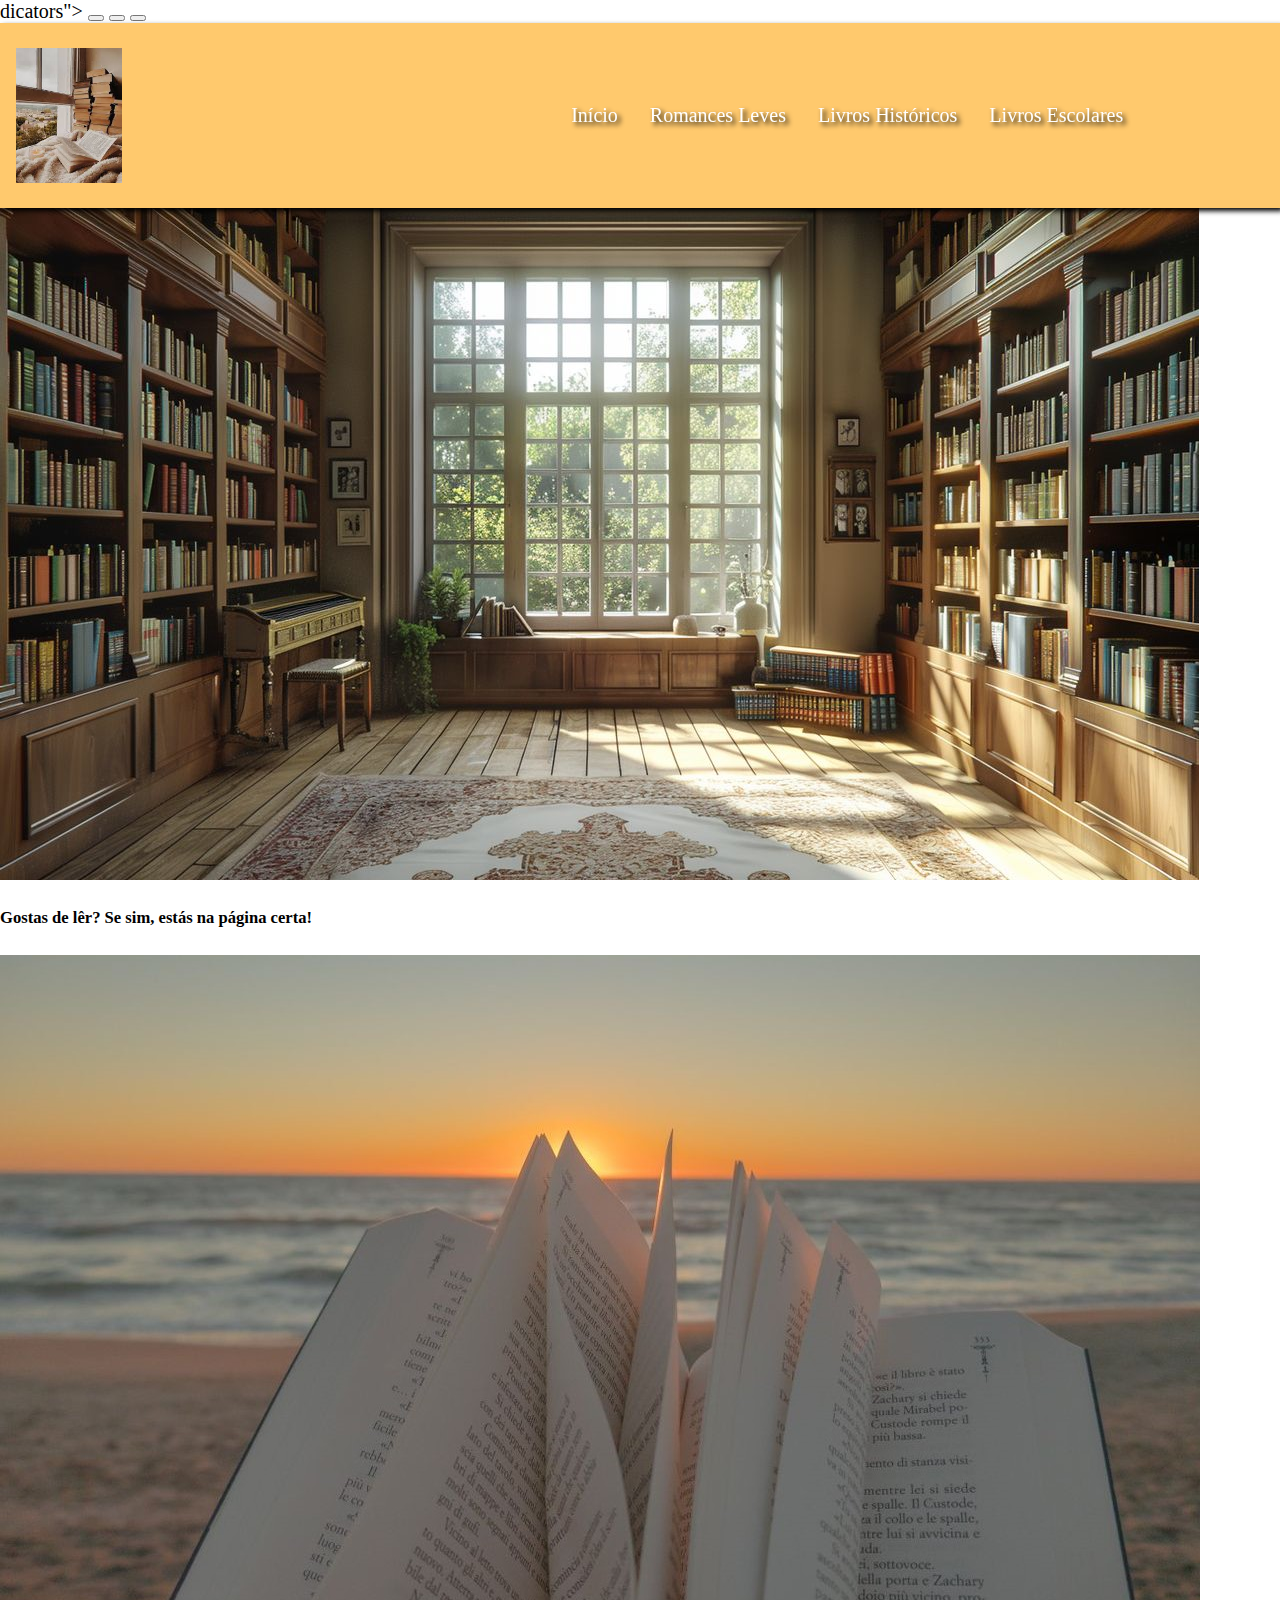
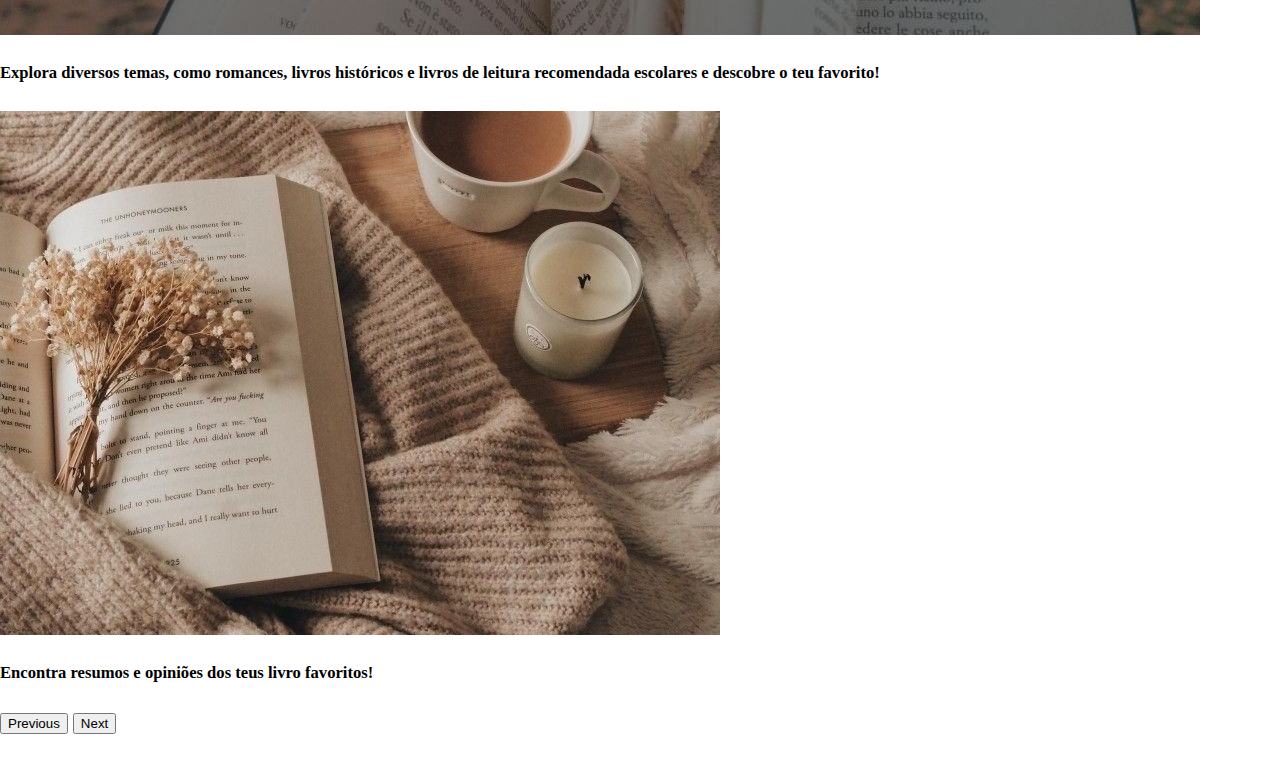
<file: index.html>
dicators">
<button type="button" data-bs-target="#carouselExampleCaptions" data-bs-slide-to="0" class="active" aria-current="true"
    aria-label="Slide 1"></button>
<button type="button" data-bs-target="#carouselExampleCaptions" data-bs-slide-to="1" aria-label="Slide 2"></button>
<button type="button" data-bs-target="#carouselExampleCaptions" data-bs-slide-to="2" aria-label="Slide 3"></button>
</div>
<div class="carousel-inner<!DOCTYPE html>
<html lang=" en">

    <head>
        <meta charset="UTF-8">
        <meta name="viewport" content="width=device-width, initial-scale=1.0">
        <title>Avaliação de Livros </title>
        <link href="https://cdn.jsdelivr.net/npm/bootstrap@5.3.7/dist/css/bootstrap.min.css" rel="stylesheet"
            integrity="sha384-LN+7fdVzj6u52u30Kp6M/trliBMCMKTyK833zpbD+pXdCLuTusPj697FH4R/5mcr" crossorigin="anonymous">
        <link rel="stylesheet" href="./css/style.css">
    </head>

    <body>
        <header>
            <img id="Logo" src="./imagens/transferir.jpg" alt="">

            <div class="hamburger" id="hamburger">
                <span></span>
                <span></span>
                <span></span>
            </div>

            <nav class="menu" id="menu">
                <ul>
                    <li><a href="./index.html">Início</a></li>
                    <li><a href="./romances leves.html">Romances Leves</a></li>
                    <li><a href="./livros históricos.html">Livros Históricos</a></li>
                    <li><a href="./livros escolares.html">Livros Escolares</a></li>
                </ul>
            </nav>
        </header>


        <main>
            <div id="carouselExampleCaptions" class="carousel slide">
                <div class="carousel-in">
                    <div class="carousel-item active">
                        <img src="imagens/livros7.jpg" class="d-block w-100>
                        <div class=" carousel-caption d-none d-md-block">
                        <h5>Gostas de lêr? Se sim, estás na página certa!</h5>
                    </div>
                    <div class="carousel-item">
                        <img src="imagens/livros11.jpg" class="d-block w-100">
                        <div class="carousel-caption d-none d-md-block">
                            <h5>Explora diversos temas, como romances, livros históricos e livros de leitura
                                recomendada
                                escolares e descobre o teu favorito!</h5>
                        </div>
                    </div>
                    <div class="carousel-item">
                        <img src="imagens/livros12.jpg" class="d-block w-100">
                        <div class="carousel-caption d-none d-md-block">
                            <h5>Encontra resumos e opiniões dos teus livro favoritos!</h5>
                        </div>
                    </div>
                </div>
                <button class="carousel-control-prev" type="button" data-bs-target="#carouselExampleCaptions"
                    data-bs-slide="prev">
                    <span class="carousel-control-prev-icon" aria-hidden="true"></span>
                    <span class="visually-hidden">Previous</span>
                </button>
                <button class="carousel-control-next" type="button" data-bs-target="#carouselExampleCaptions"
                    data-bs-slide="next">
                    <span class="carousel-control-next-icon" aria-hidden="true"></span>
                    <span class="visually-hidden">Next</span>
                </button>
            </div>
        </main>
</div>

<script>
    const hamburger = document.getElementById("hamburger");
    const menu = document.getElementById("menu");

    hamburger.addEventListener("click", () => {
        menu.classList.toggle("active");
    });
</script>
<script>src = "https://cdn.jsdelivr.net/npm/bootstrap@5.3.7/dist/js/bootstrap.bundle.min.js"
    integrity = "sha384-ndDqU0Gzau9qJ1lfW4pNLlhNTkCfHzAVBReH9diLvGRem5+R9g2FzA8ZGN954O5Q"
    crossorigin = "anonymous" ></script>
<script src="https://cdn.jsdelivr.net/npm/@popperjs/core@2.11.8/dist/umd/popper.min.js"
    integrity="sha384-I7E8VVD/ismYTF4hNIPjVp/Zjvgyol6VFvRkX/vR+Vc4jQkC+hVqc2pM8ODewa9r"
    crossorigin="anonymous"></script>
<script src="https://cdn.jsdelivr.net/npm/bootstrap@5.3.7/dist/js/bootstrap.min.js"
    integrity="sha384-7qAoOXltbVP82dhxHAUje59V5r2YsVfBafyUDxEdApLPmcdhBPg1DKg1ERo0BZlK"
    crossorigin="anonymous"></script>
</body>

</html>
<div class="carousel-caption d-none d-md-block">
    <h5></h5>
    <p></p>
</div>
</div>
</main>
</div>
<script>src = "https://cdn.jsdelivr.net/npm/bootstrap@5.3.7/dist/js/bootstrap.bundle.min.js"
    integrity = "sha384-ndDqU0Gzau9qJ1lfW4pNLlhNTkCfHzAVBReH9diLvGRem5+R9g2FzA8ZGN954O5Q"
    crossorigin = "anonymous" ></script>
<script src="https://cdn.jsdelivr.net/npm/@popperjs/core@2.11.8/dist/umd/popper.min.js"
    integrity="sha384-I7E8VVD/ismYTF4hNIPjVp/Zjvgyol6VFvRkX/vR+Vc4jQkC+hVqc2pM8ODewa9r"
    crossorigin="anonymous"></script>
<script src="https://cdn.jsdelivr.net/npm/bootstrap@5.3.7/dist/js/bootstrap.min.js"
    integrity="sha384-7qAoOXltbVP82dhxHAUje59V5r2YsVfBafyUDxEdApLPmcdhBPg1DKg1ERo0BZlK"
    crossorigin="anonymous"></script>
</body>

</html>
</file>
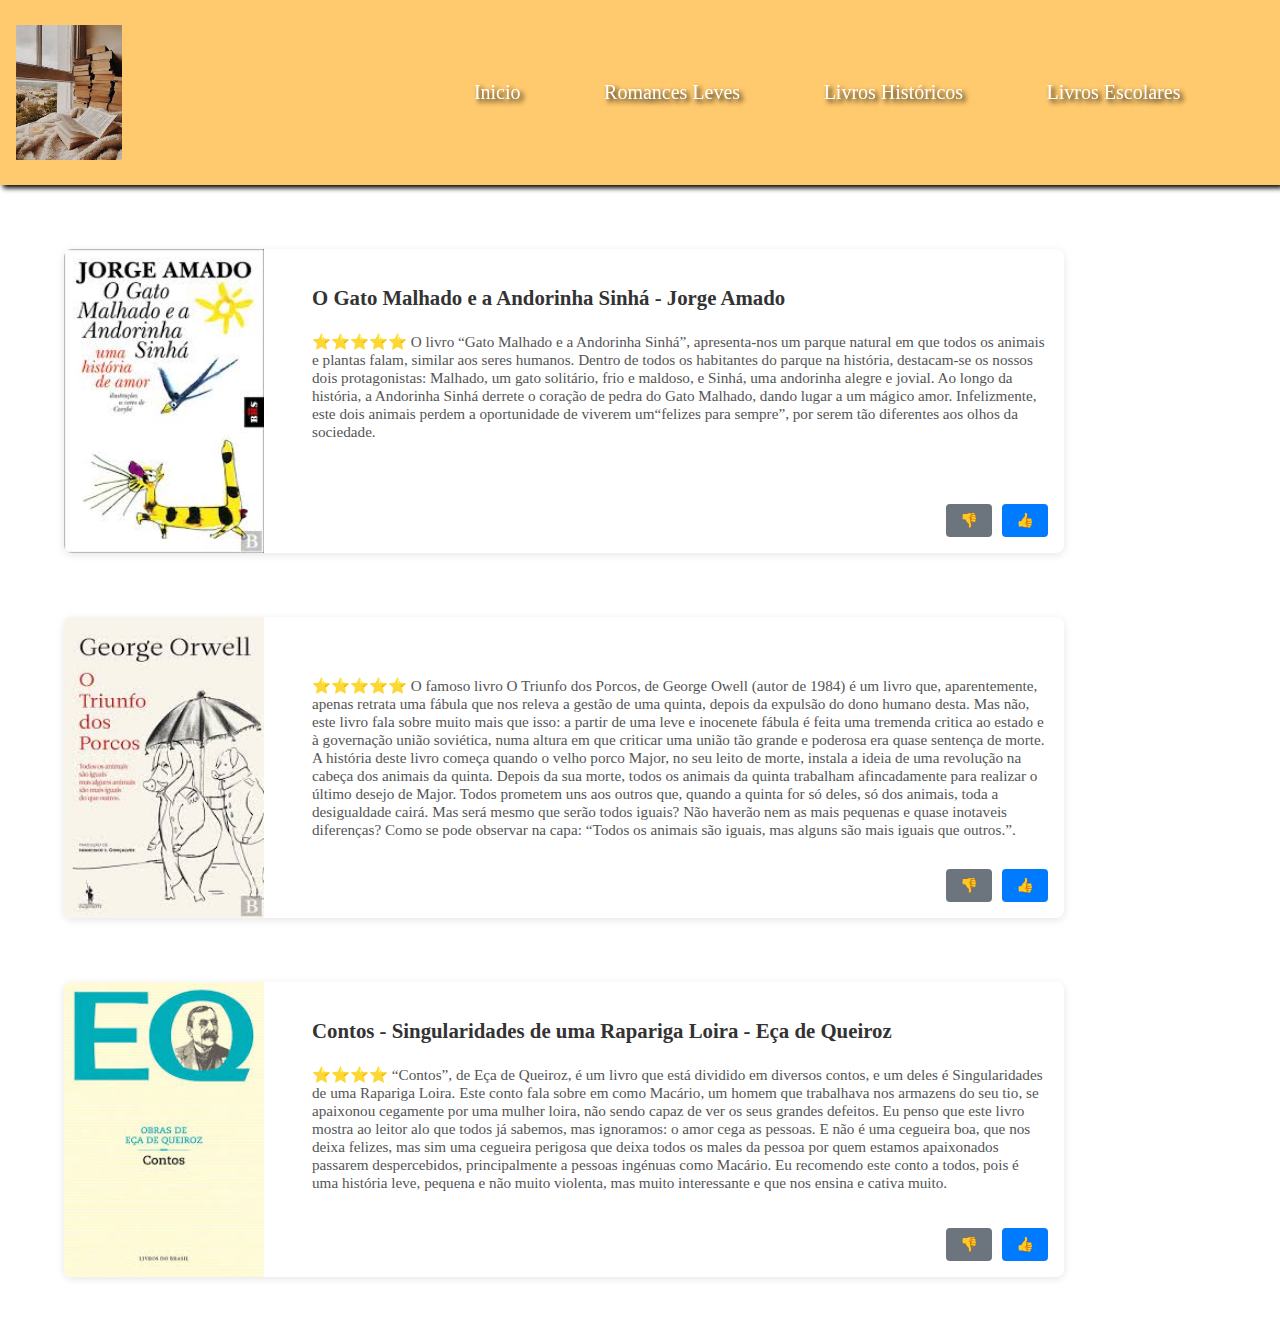
<file: livros escolares.html>
<!DOCTYPE html>
<html lang="en">

<head>
    <meta charset="UTF-8">
    <meta name="viewport" content="width=device-width, initial-scale=1.0">
    <title>Avaliação de Livros </title>
    <link href="https://cdn.jsdelivr.net/npm/bootstrap@5.3.7/dist/css/bootstrap.min.css" rel="stylesheet"
        integrity="sha384-LN+7fdVzj6u52u30Kp6M/trliBMCMKTyK833zpbD+pXdCLuTusPj697FH4R/5mcr" crossorigin="anonymous">
    <link rel="stylesheet" href="./css/style.css">
</head>

<body>
    <header>
        <img id="Logo" src="./imagens/transferir.jpg" alt="">
        <ul class="menu">
            <li><a href="./index.html">Inicio</a></li>
            <li><a href="./romances leves.html">Romances Leves</a></li>
            <li><a href="./livros históricos.html">Livros Históricos</a></li>
            <li><a href="./livros escolares.html">Livros Escolares</a></li>
        </ul>
    </header>
    <main>
        <!-- Card 4 -->
        <div class="card">
            <img src="imagens/gato malhado.jpg" alt="O Gato Malhado e a Andorinha Sinhá, Jorge Amado">
            <div class="card-content">
                <h3>O Gato Malhado e a Andorinha Sinhá - Jorge Amado</h3>
                <p>⭐⭐⭐⭐⭐
                    O livro “Gato Malhado e a Andorinha Sinhá”, apresenta-nos um parque natural em que todos os animais
                    e
                    plantas falam, similar aos seres humanos.
                    Dentro de todos os habitantes do parque na história, destacam-se os nossos dois protagonistas:
                    Malhado, um gato solitário, frio e maldoso, e Sinhá, uma andorinha alegre e jovial.
                    Ao longo da história, a Andorinha Sinhá derrete o coração de pedra do Gato Malhado, dando lugar a um
                    mágico amor.
                    Infelizmente, este dois animais perdem a oportunidade de viverem um“felizes para sempre”, por serem
                    tão diferentes aos olhos da sociedade. </p>
                <div class="button-group">
                    <button class="btn-secondary">👎</button>
                    <button class="btn-primary">👍</button>
                </div>
            </div>
        </div>

        <!-- Card 5 -->
        <div class="card">
            <img src="imagens/o triunfo dos porcos.jpg" alt="O Triunfo dos Porcos, George Orwell">
            <div class="card-content">
                <h3></h3>
                <p>⭐⭐⭐⭐⭐
                    O famoso livro O Triunfo dos Porcos, de George Owell (autor de 1984) é um livro que, aparentemente,
                    apenas retrata uma fábula que nos releva a gestão de uma quinta, depois da expulsão do dono humano
                    desta.
                    Mas não, este livro fala sobre muito mais que isso: a partir de uma leve e inocenete fábula é feita
                    uma tremenda critica ao estado e à governação união soviética, numa altura em que criticar uma união
                    tão grande e poderosa era quase sentença de morte.

                    A história deste livro começa quando o velho porco Major, no seu leito de morte, instala a ideia de
                    uma revolução na cabeça dos animais da quinta. Depois da sua morte, todos os animais da quinta
                    trabalham afincadamente para realizar o último desejo de Major. Todos prometem uns aos outros que,
                    quando a quinta for só deles, só dos animais, toda a desigualdade cairá. Mas será mesmo que serão
                    todos iguais? Não haverão nem as mais pequenas e quase inotaveis diferenças? Como se pode observar
                    na capa: “Todos os animais são iguais, mas alguns são mais iguais que outros.”. </p>
                <div class="button-group">
                    <button class="btn-secondary">👎</button>
                    <button class="btn-primary">👍</button>
                </div>
            </div>
        </div>

        <!-- Card 6 -->
        <div class="card">
            <img src="imagens/contos eça de queiroz.jpg"
                alt="Contos (Singularidades de uma Rapariga Loira, Eça de Queiroz)">
            <div class="card-content">
                <h3>Contos - Singularidades de uma Rapariga Loira - Eça de Queiroz</h3>
                <p>⭐⭐⭐⭐
                    “Contos”, de Eça de Queiroz, é um livro que está dividido em diversos contos, e um deles é
                    Singularidades de uma Rapariga Loira.

                    Este conto fala sobre em como Macário, um homem que trabalhava nos armazens do seu tio, se apaixonou
                    cegamente por uma mulher loira, não sendo capaz de ver os seus grandes defeitos.

                    Eu penso que este livro mostra ao leitor alo que todos já sabemos, mas ignoramos: o amor cega as
                    pessoas. E não é uma cegueira boa, que nos deixa felizes, mas sim uma cegueira perigosa que deixa
                    todos os males da pessoa por quem estamos apaixonados passarem despercebidos, principalmente a
                    pessoas ingénuas como Macário.

                    Eu recomendo este conto a todos, pois é uma história leve, pequena e não muito violenta, mas muito
                    interessante e que nos ensina e cativa muito. </p>
                <div class="button-group">
                    <button class="btn-secondary">👎</button>
                    <button class="btn-primary">👍</button>
                </div>
            </div>
        </div>
    </main>
</file>
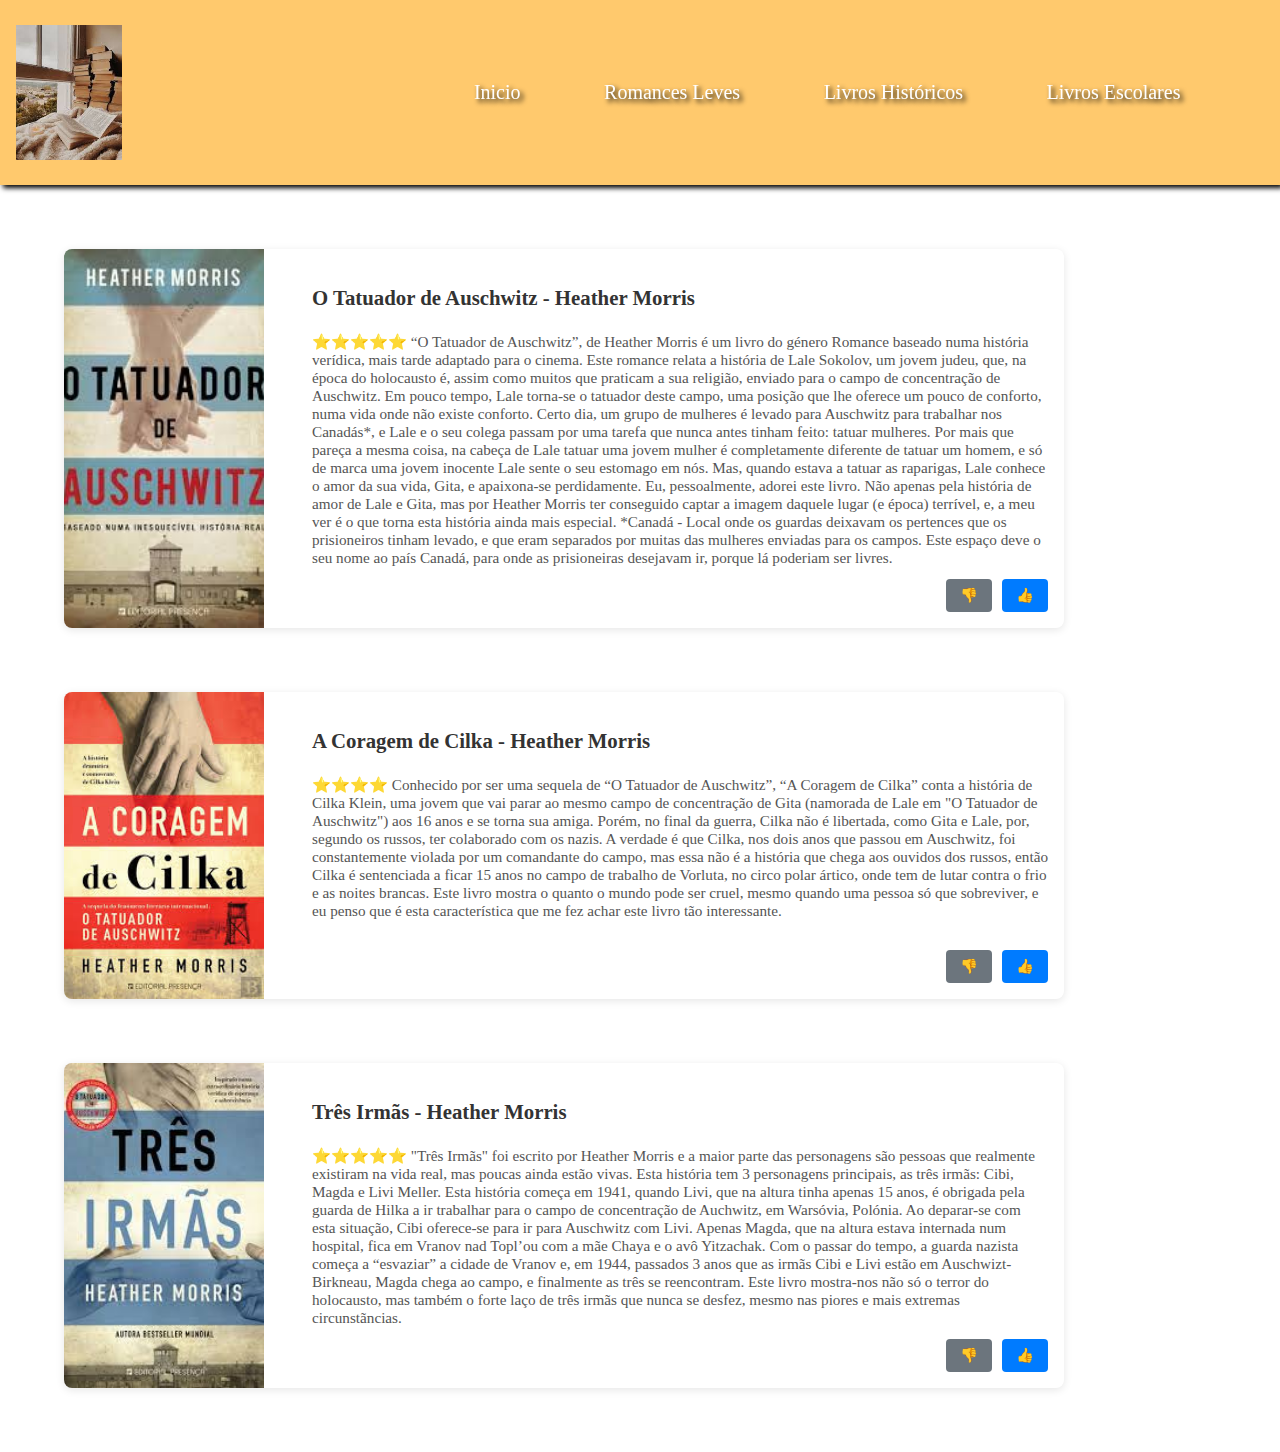
<file: livros históricos.html>
<!DOCTYPE html>
<html lang="en">

<head>
    <meta charset="UTF-8">
    <meta name="viewport" content="width=device-width, initial-scale=1.0">
    <title>Avaliação de Livros </title>
    <link href="https://cdn.jsdelivr.net/npm/bootstrap@5.3.7/dist/css/bootstrap.min.css" rel="stylesheet"
        integrity="sha384-LN+7fdVzj6u52u30Kp6M/trliBMCMKTyK833zpbD+pXdCLuTusPj697FH4R/5mcr" crossorigin="anonymous">
    <link rel="stylesheet" href="./css/style.css">
</head>

<body>
    <header>
        <img id="Logo" src="./imagens/transferir.jpg" alt="">
        <ul class="menu">
            <li><a href="./index.html">Inicio</a></li>
            <li><a href="./romances leves.html">Romances Leves</a></li>
            <li><a href="./livros históricos.html">Livros Históricos</a></li>
            <li><a href="./livros escolares.html">Livros Escolares</a></li>
        </ul>
    </header>
    <!-- Card 4 -->
    <div class="card">
        <img src="imagens/o tatuador de auschwitz, Heather Morris.jpg" alt="O Tatuador de Auschwitz, Heather Morris">
        <div class="card-content">
            <h3>O Tatuador de Auschwitz - Heather Morris</h3>
            <p>⭐⭐⭐⭐⭐
                “O Tatuador de Auschwitz”, de Heather Morris é um livro do género Romance baseado numa história
                verídica, mais tarde adaptado para o cinema. Este romance relata a história de Lale Sokolov, um
                jovem judeu, que, na época do holocausto é, assim como muitos que praticam a sua religião,
                enviado para o campo de concentração de Auschwitz.
                Em pouco tempo, Lale torna-se o tatuador deste campo, uma posição que lhe oferece um pouco de
                conforto, numa vida onde não existe conforto. Certo dia, um grupo de mulheres é levado para
                Auschwitz para trabalhar nos Canadás*, e Lale e o seu colega passam por uma tarefa que nunca
                antes tinham feito: tatuar mulheres. Por mais que pareça a mesma coisa, na cabeça de Lale tatuar
                uma jovem mulher é completamente diferente de tatuar um homem, e só de marca uma jovem inocente
                Lale sente o seu estomago em nós.
                Mas, quando estava a tatuar as raparigas, Lale conhece o amor da sua vida, Gita, e apaixona-se
                perdidamente.
                Eu, pessoalmente, adorei este livro. Não apenas pela história de amor de Lale e Gita, mas por
                Heather Morris ter conseguido captar a imagem daquele lugar (e época) terrível, e, a meu ver é o
                que torna esta história ainda mais especial.
                *Canadá - Local onde os guardas deixavam os pertences que os prisioneiros tinham levado, e que
                eram separados por muitas das mulheres enviadas para os campos. Este espaço deve o seu nome ao
                país Canadá, para onde as prisioneiras desejavam ir, porque lá poderiam ser livres.

            </p>
            <div class="button-group">
                <button class="btn-secondary">👎</button>
                <button class="btn-primary">👍</button>
            </div>
        </div>
    </div>

    <!-- Card 5 -->
    <div class="card">
        <img src="imagens/A Coragem de Cilka, Heather Morris.jpg" alt="A Coragem de Cilka, Heather Morris">
        <div class="card-content">
            <h3>A Coragem de Cilka - Heather Morris</h3>
            <p>⭐⭐⭐⭐
                Conhecido por ser uma sequela de “O Tatuador de Auschwitz”, “A Coragem de Cilka” conta a história
                de Cilka Klein, uma jovem que vai parar ao mesmo campo de concentração de Gita (namorada de Lale
                em "O Tatuador de Auschwitz") aos 16 anos e se torna sua amiga. Porém, no final da guerra, Cilka
                não é libertada, como Gita e Lale, por, segundo os russos, ter colaborado com os nazis. A
                verdade é que Cilka, nos dois anos que passou em Auschwitz, foi constantemente violada por um
                comandante do campo, mas essa não é a história que chega aos ouvidos dos russos, então Cilka é
                sentenciada a ficar 15 anos no campo de trabalho de Vorluta, no circo polar ártico, onde tem de
                lutar contra o frio e as noites brancas.
                Este livro mostra o quanto o mundo pode ser cruel, mesmo quando uma pessoa só que sobreviver, e
                eu penso que é esta característica que me fez achar este livro tão interessante.
            </p>
            <div class="button-group">
                <button class="btn-secondary">👎</button>
                <button class="btn-primary">👍</button>
            </div>
        </div>
    </div>

    <!-- Card 6 -->
    <div class="card">
        <img src="imagens/Três Irmãs, Heather Morris.jpg" alt="Três Irmãs, Heather Morris">
        <div class="card-content">
            <h3>Três Irmãs - Heather Morris</h3>
            <p>⭐⭐⭐⭐⭐
                "Três Irmãs" foi escrito por Heather Morris e a maior parte das personagens são pessoas que
                realmente existiram na vida
                real, mas poucas ainda estão vivas.
                Esta história tem 3 personagens principais, as três irmãs: Cibi, Magda e Livi Meller.
                Esta história começa em 1941, quando Livi, que na altura tinha apenas 15 anos, é obrigada pela
                guarda de Hilka a ir trabalhar para o campo de concentração de Auchwitz, em Warsóvia, Polónia.
                Ao deparar-se com esta situação, Cibi oferece-se para ir para Auschwitz com Livi. Apenas Magda,
                que na altura estava internada num hospital, fica em Vranov nad Topl’ou com a mãe Chaya e o avô
                Yitzachak.
                Com o passar do tempo, a guarda nazista começa a “esvaziar” a cidade de Vranov e, em 1944,
                passados 3 anos que as irmãs Cibi e Livi estão em Auschwizt-Birkneau, Magda chega ao campo, e
                finalmente as três se reencontram.
                Este livro mostra-nos não só o terror do holocausto, mas também o forte laço de três irmãs que
                nunca se desfez, mesmo nas piores e mais extremas circunstãncias. </p>
            <div class="button-group">
                <button class="btn-secondary">👎</button>
                <button class="btn-primary">👍</button>
            </div>
        </div>
    </div>
    </div>
</file>
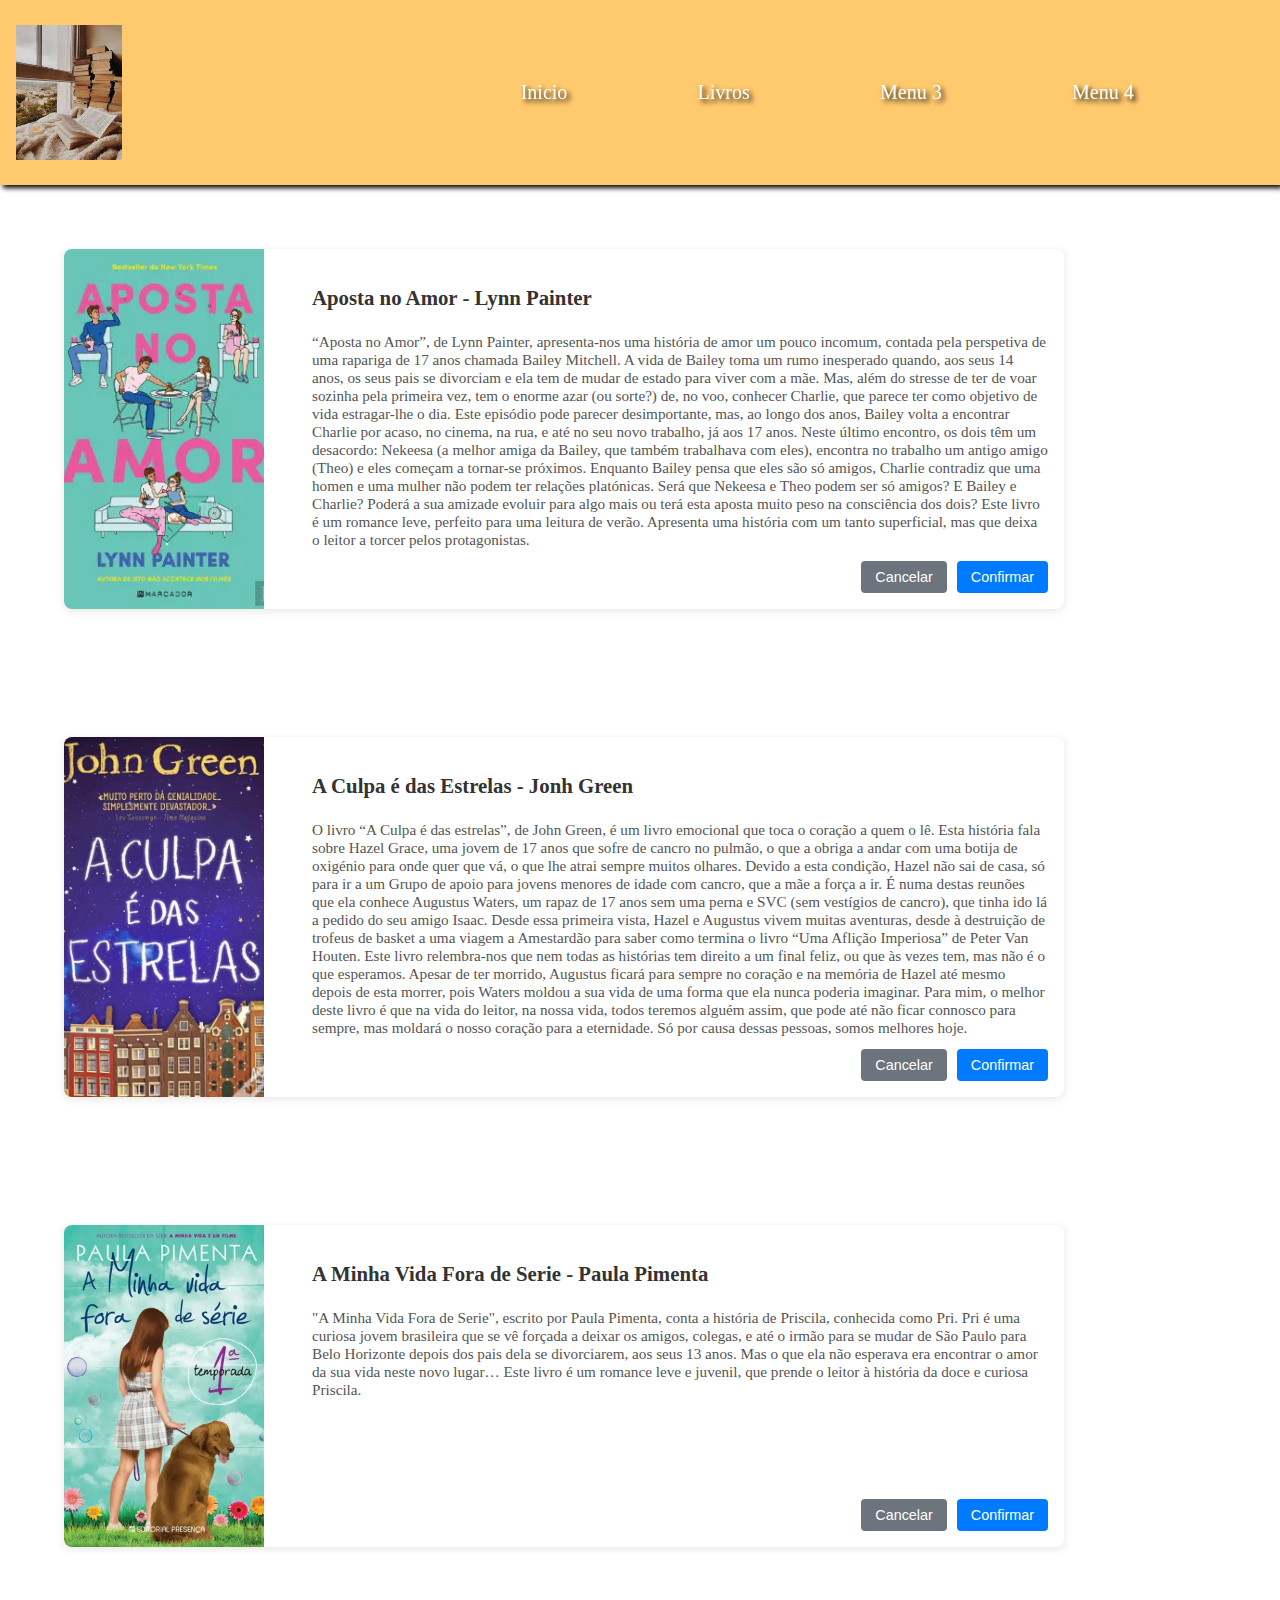
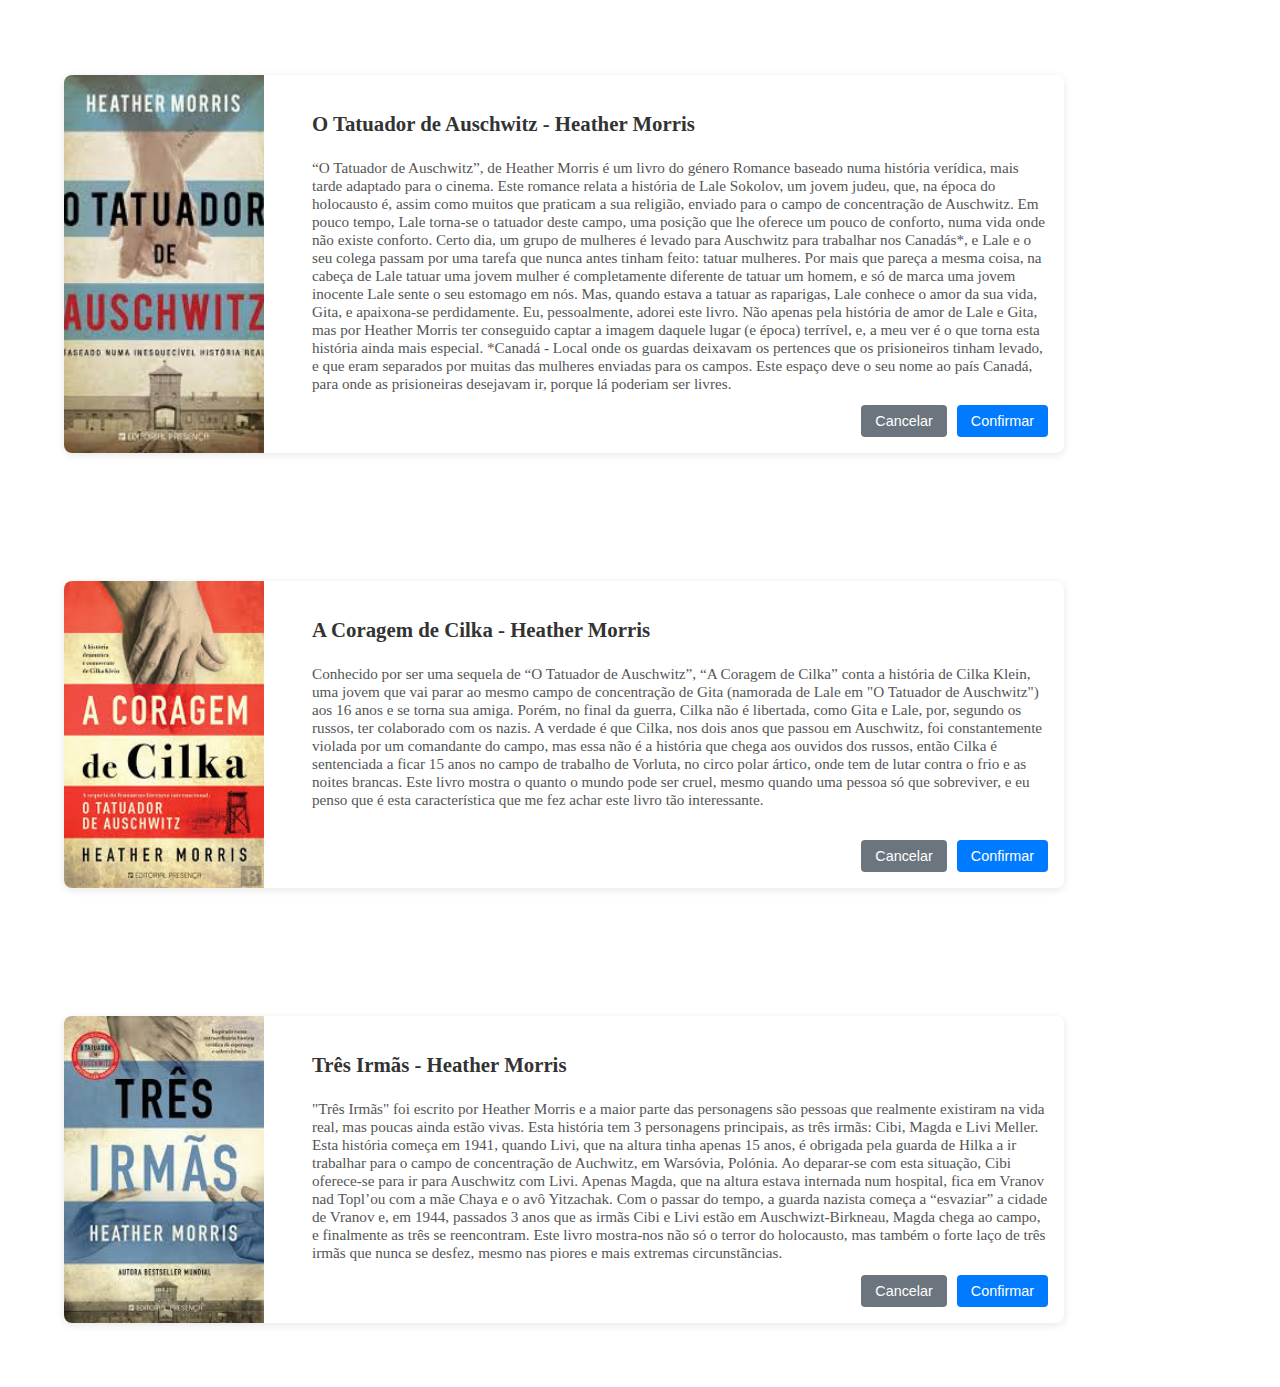
<file: livros.html>
<!DOCTYPE html>
<html lang="en">

<head>
    <meta charset="UTF-8">
    <meta name="viewport" content="width=device-width, initial-scale=1.0">
    <title>Avaliação de Livros </title>
    <link href="https://cdn.jsdelivr.net/npm/bootstrap@5.3.7/dist/css/bootstrap.min.css" rel="stylesheet"
        integrity="sha384-LN+7fdVzj6u52u30Kp6M/trliBMCMKTyK833zpbD+pXdCLuTusPj697FH4R/5mcr" crossorigin="anonymous">
    <link rel="stylesheet" href="./css/style.css">
</head>

<body>
    <header>
        <img id="Logo" src="./imagens/transferir.jpg" alt="">
        <ul class="menu">
            <li><a href="./index.html">Inicio</a></li>
            <li><a href="./livros.html">Livros</a></li>
            <li><a href="">Menu 3</a></li>
            <li><a href="">Menu 4</a></li>
        </ul>
    </header>
    <main>
        <div class="cards-grid">
            <!-- Card 1 -->
            <div class="card">
                <img src="imagens/aposta no amor lynn painter.webp" alt="Aposta no Amor, Lynn Painter">
                <div class="card-content">
                    <h3>Aposta no Amor - Lynn Painter</h3>
                    <p>“Aposta no Amor”, de Lynn Painter, apresenta-nos uma história de amor um pouco incomum, contada
                        pela perspetiva de uma rapariga de 17 anos chamada Bailey Mitchell. A vida de Bailey toma um
                        rumo inesperado quando, aos seus 14 anos, os seus pais se divorciam e ela tem de mudar de estado
                        para viver com a mãe. Mas, além do stresse de ter de voar sozinha pela primeira vez, tem o
                        enorme azar (ou sorte?) de, no voo, conhecer Charlie, que parece ter como objetivo de vida
                        estragar-lhe o dia.

                        Este episódio pode parecer desimportante, mas, ao longo dos anos, Bailey volta a encontrar
                        Charlie por
                        acaso, no cinema, na rua, e até no seu novo trabalho, já aos 17 anos. Neste último encontro, os
                        dois têm um desacordo: Nekeesa (a melhor amiga da Bailey, que também trabalhava com eles),
                        encontra no trabalho um antigo amigo (Theo) e eles começam a tornar-se próximos. Enquanto Bailey
                        pensa que eles são só amigos, Charlie contradiz que uma homen e uma mulher não podem ter
                        relações platónicas.
                        Será que Nekeesa e Theo podem ser só amigos? E Bailey e Charlie? Poderá a sua amizade evoluir
                        para algo mais ou terá esta aposta muito peso na consciência dos dois?
                        Este livro é um romance leve, perfeito para uma leitura de verão. Apresenta uma história com um
                        tanto superficial, mas que deixa o leitor a torcer pelos protagonistas.
                    </p>
                    <div class="button-group">
                        <button class="btn-secondary">Cancelar</button>
                        <button class="btn-primary">Confirmar</button>
                    </div>
                </div>
            </div>

            <!-- Repita os próximos cards -->
            <div class="card">
                <img src="imagens/A culpa é das estrelas, Jonh Green.jpg" alt="A Culpa é das Estrelas, Jonh Green">
                <div class="card-content">
                    <h3>A Culpa é das Estrelas - Jonh Green</h3>
                    <p>O livro “A Culpa é das estrelas”, de John Green, é um livro emocional que toca o coração a quem o
                        lê.

                        Esta história fala sobre Hazel Grace, uma jovem de 17 anos que sofre de cancro no pulmão, o que
                        a obriga a andar com uma botija de oxigénio para onde quer que vá, o que lhe atrai sempre muitos
                        olhares.
                        Devido a esta condição, Hazel não sai de casa, só para ir a um Grupo de apoio para jovens
                        menores de idade com cancro, que a mãe a força a ir.

                        É numa destas reunões que ela conhece Augustus Waters, um rapaz de 17 anos sem uma perna e SVC
                        (sem vestígios de cancro), que tinha ido lá a pedido do seu amigo Isaac.

                        Desde essa primeira vista, Hazel e Augustus vivem muitas aventuras, desde à destruição de
                        trofeus de basket a uma viagem a Amestardão para saber como termina o livro “Uma Aflição
                        Imperiosa” de Peter Van Houten.

                        Este livro relembra-nos que nem todas as histórias tem direito a um final feliz, ou que às vezes
                        tem, mas não é o que esperamos. Apesar de ter morrido, Augustus ficará para sempre no coração e
                        na memória de Hazel até mesmo depois de esta morrer, pois Waters moldou a sua vida de uma forma
                        que ela nunca poderia imaginar. Para mim, o melhor deste livro é que na vida do leitor, na nossa
                        vida, todos teremos alguém assim, que pode até não ficar connosco para sempre, mas moldará o
                        nosso coração para a eternidade. Só por causa dessas pessoas, somos melhores hoje. </p>
                    <div class="button-group">
                        <button class="btn-secondary">Cancelar</button>
                        <button class="btn-primary">Confirmar</button>
                    </div>
                </div>
            </div>

            <!-- Card 3 -->
            <div class="card">
                <img src="imagens/a minha vida fora de serie, Paula Pimenta.webp"
                    alt="A Minha Vida Fora de Serie, Paula Pimenta">
                <div class="card-content">
                    <h3>A Minha Vida Fora de Serie - Paula Pimenta</h3>
                    <p>"A Minha Vida Fora de Serie", escrito por Paula Pimenta, conta a história de Priscila, conhecida
                        como Pri.
                        Pri é uma curiosa jovem brasileira que se vê forçada a deixar os amigos, colegas, e até o irmão
                        para se mudar de São Paulo para Belo Horizonte depois dos pais dela se divorciarem, aos seus 13
                        anos. Mas o que ela não esperava era encontrar o amor da sua vida neste novo lugar…
                        Este livro é um romance leve e juvenil, que prende o leitor à história da doce e curiosa
                        Priscila.
                    <div class="button-group">
                        <button class="btn-secondary">Cancelar</button>
                        <button class="btn-primary">Confirmar</button>
                    </div>
                </div>
            </div>

            <!-- Card 4 -->
            <div class="card">
                <img src="imagens/o tatuador de auschwitz, Heather Morris.jpg"
                    alt="O Tatuador de Auschwitz, Heather Morris">
                <div class="card-content">
                    <h3>O Tatuador de Auschwitz - Heather Morris</h3>
                    <p>“O Tatuador de Auschwitz”, de Heather Morris é um livro do género Romance baseado numa história
                        verídica, mais tarde adaptado para o cinema. Este romance relata a história de Lale Sokolov, um
                        jovem judeu, que, na época do holocausto é, assim como muitos que praticam a sua religião,
                        enviado para o campo de concentração de Auschwitz.
                        Em pouco tempo, Lale torna-se o tatuador deste campo, uma posição que lhe oferece um pouco de
                        conforto, numa vida onde não existe conforto. Certo dia, um grupo de mulheres é levado para
                        Auschwitz para trabalhar nos Canadás*, e Lale e o seu colega passam por uma tarefa que nunca
                        antes tinham feito: tatuar mulheres. Por mais que pareça a mesma coisa, na cabeça de Lale tatuar
                        uma jovem mulher é completamente diferente de tatuar um homem, e só de marca uma jovem inocente
                        Lale sente o seu estomago em nós.
                        Mas, quando estava a tatuar as raparigas, Lale conhece o amor da sua vida, Gita, e apaixona-se
                        perdidamente.
                        Eu, pessoalmente, adorei este livro. Não apenas pela história de amor de Lale e Gita, mas por
                        Heather Morris ter conseguido captar a imagem daquele lugar (e época) terrível, e, a meu ver é o
                        que torna esta história ainda mais especial.
                        *Canadá - Local onde os guardas deixavam os pertences que os prisioneiros tinham levado, e que
                        eram separados por muitas das mulheres enviadas para os campos. Este espaço deve o seu nome ao
                        país Canadá, para onde as prisioneiras desejavam ir, porque lá poderiam ser livres.

                    </p>
                    <div class="button-group">
                        <button class="btn-secondary">Cancelar</button>
                        <button class="btn-primary">Confirmar</button>
                    </div>
                </div>
            </div>

            <!-- Card 5 -->
            <div class="card">
                <img src="imagens/A Coragem de Cilka, Heather Morris.jpg" alt="A Coragem de Cilka, Heather Morris">
                <div class="card-content">
                    <h3>A Coragem de Cilka - Heather Morris</h3>
                    <p>Conhecido por ser uma sequela de “O Tatuador de Auschwitz”, “A Coragem de Cilka” conta a história
                        de Cilka Klein, uma jovem que vai parar ao mesmo campo de concentração de Gita (namorada de Lale
                        em "O Tatuador de Auschwitz") aos 16 anos e se torna sua amiga. Porém, no final da guerra, Cilka
                        não é libertada, como Gita e Lale, por, segundo os russos, ter colaborado com os nazis. A
                        verdade é que Cilka, nos dois anos que passou em Auschwitz, foi constantemente violada por um
                        comandante do campo, mas essa não é a história que chega aos ouvidos dos russos, então Cilka é
                        sentenciada a ficar 15 anos no campo de trabalho de Vorluta, no circo polar ártico, onde tem de
                        lutar contra o frio e as noites brancas.
                        Este livro mostra o quanto o mundo pode ser cruel, mesmo quando uma pessoa só que sobreviver, e
                        eu penso que é esta característica que me fez achar este livro tão interessante.
                    </p>
                    <div class="button-group">
                        <button class="btn-secondary">Cancelar</button>
                        <button class="btn-primary">Confirmar</button>
                    </div>
                </div>
            </div>

            <!-- Card 6 -->
            <div class="card">
                <img src="imagens/Três Irmãs, Heather Morris.jpg" alt="Três Irmãs, Heather Morris">
                <div class="card-content">
                    <h3>Três Irmãs - Heather Morris</h3>
                    <p>"Três Irmãs" foi escrito por Heather Morris e a maior parte das personagens são pessoas que
                        realmente existiram na vida
                        real, mas poucas ainda estão vivas.
                        Esta história tem 3 personagens principais, as três irmãs: Cibi, Magda e Livi Meller.
                        Esta história começa em 1941, quando Livi, que na altura tinha apenas 15 anos, é obrigada pela
                        guarda de Hilka a ir trabalhar para o campo de concentração de Auchwitz, em Warsóvia, Polónia.
                        Ao deparar-se com esta situação, Cibi oferece-se para ir para Auschwitz com Livi. Apenas Magda,
                        que na altura estava internada num hospital, fica em Vranov nad Topl’ou com a mãe Chaya e o avô
                        Yitzachak.
                        Com o passar do tempo, a guarda nazista começa a “esvaziar” a cidade de Vranov e, em 1944,
                        passados 3 anos que as irmãs Cibi e Livi estão em Auschwizt-Birkneau, Magda chega ao campo, e
                        finalmente as três se reencontram.
                        Este livro mostra-nos não só o terror do holocausto, mas também o forte laço de três irmãs que
                        nunca se desfez, mesmo nas piores e mais extremas circunstãncias. </p>
                    <div class="button-group">
                        <button class="btn-secondary">Cancelar</button>
                        <button class="btn-primary">Confirmar</button>
                    </div>
                </div>
            </div>
        </div>

    </main>
    </div>
    <script>src = "https://cdn.jsdelivr.net/npm/bootstrap@5.3.7/dist/js/bootstrap.bundle.min.js"
        integrity = "sha384-ndDqU0Gzau9qJ1lfW4pNLlhNTkCfHzAVBReH9diLvGRem5+R9g2FzA8ZGN954O5Q"
        crossorigin = "anonymous" ></script>
    <script src="https://cdn.jsdelivr.net/npm/@popperjs/core@2.11.8/dist/umd/popper.min.js"
        integrity="sha384-I7E8VVD/ismYTF4hNIPjVp/Zjvgyol6VFvRkX/vR+Vc4jQkC+hVqc2pM8ODewa9r"
        crossorigin="anonymous"></script>
    <script src="https://cdn.jsdelivr.net/npm/bootstrap@5.3.7/dist/js/bootstrap.min.js"
        integrity="sha384-7qAoOXltbVP82dhxHAUje59V5r2YsVfBafyUDxEdApLPmcdhBPg1DKg1ERo0BZlK"
        crossorigin="anonymous"></script>
</body>

</html>
</file>
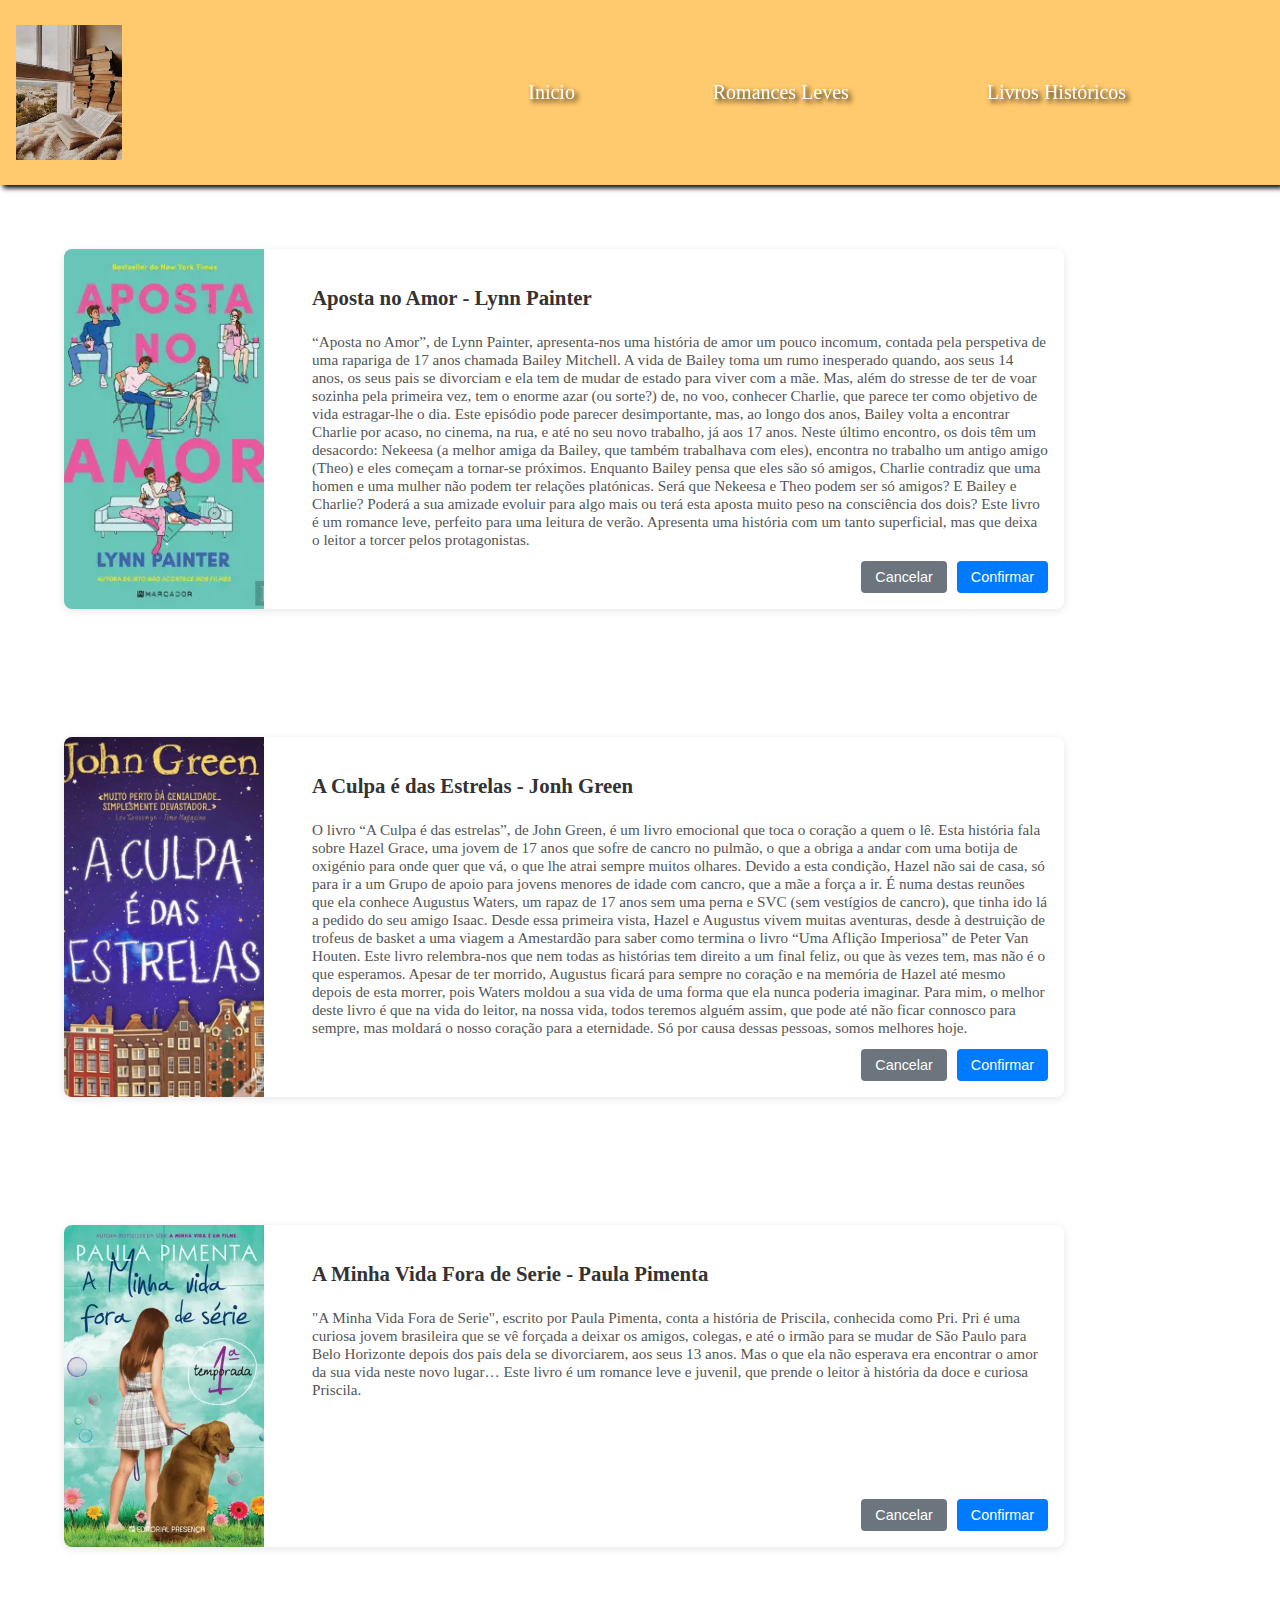
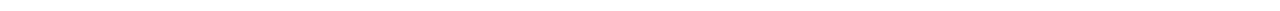
<file: romances leves.html>
<!DOCTYPE html>
<html lang="en">

<head>
    <meta charset="UTF-8">
    <meta name="viewport" content="width=device-width, initial-scale=1.0">
    <title>Avaliação de Livros </title>
    <link href="https://cdn.jsdelivr.net/npm/bootstrap@5.3.7/dist/css/bootstrap.min.css" rel="stylesheet"
        integrity="sha384-LN+7fdVzj6u52u30Kp6M/trliBMCMKTyK833zpbD+pXdCLuTusPj697FH4R/5mcr" crossorigin="anonymous">
    <link rel="stylesheet" href="./css/style.css">
</head>

<body>
    <header>
        <img id="Logo" src="./imagens/transferir.jpg" alt="">
        <ul class="menu">
            <li><a href="./index.html">Inicio</a></li>
            <li><a href="./romances leves.html">Romances Leves</a></li>
            <li><a href="./livros históricos.html">Livros Históricos</a></li>
        </ul>
    </header>
    <main>
        <div class="cards-grid">
            <!-- Card 1 -->
            <div class="card">
                <img src="imagens/aposta no amor lynn painter.webp" alt="Aposta no Amor, Lynn Painter">
                <div class="card-content">
                    <h3>Aposta no Amor - Lynn Painter</h3>
                    <p>“Aposta no Amor”, de Lynn Painter, apresenta-nos uma história de amor um pouco incomum, contada
                        pela perspetiva de uma rapariga de 17 anos chamada Bailey Mitchell. A vida de Bailey toma um
                        rumo inesperado quando, aos seus 14 anos, os seus pais se divorciam e ela tem de mudar de estado
                        para viver com a mãe. Mas, além do stresse de ter de voar sozinha pela primeira vez, tem o
                        enorme azar (ou sorte?) de, no voo, conhecer Charlie, que parece ter como objetivo de vida
                        estragar-lhe o dia.
                        Este episódio pode parecer desimportante, mas, ao longo dos anos, Bailey volta a encontrar
                        Charlie por
                        acaso, no cinema, na rua, e até no seu novo trabalho, já aos 17 anos. Neste último encontro, os
                        dois têm um desacordo: Nekeesa (a melhor amiga da Bailey, que também trabalhava com eles),
                        encontra no trabalho um antigo amigo (Theo) e eles começam a tornar-se próximos. Enquanto Bailey
                        pensa que eles são só amigos, Charlie contradiz que uma homen e uma mulher não podem ter
                        relações platónicas.
                        Será que Nekeesa e Theo podem ser só amigos? E Bailey e Charlie? Poderá a sua amizade evoluir
                        para algo mais ou terá esta aposta muito peso na consciência dos dois?
                        Este livro é um romance leve, perfeito para uma leitura de verão. Apresenta uma história com um
                        tanto superficial, mas que deixa o leitor a torcer pelos protagonistas.
                    </p>
                    <div class="button-group">
                        <button class="btn-secondary">Cancelar</button>
                        <button class="btn-primary">Confirmar</button>
                    </div>
                </div>
            </div>

            <!-- Repita os próximos cards -->
            <div class="card">
                <img src="imagens/A culpa é das estrelas, Jonh Green.jpg" alt="A Culpa é das Estrelas, Jonh Green">
                <div class="card-content">
                    <h3>A Culpa é das Estrelas - Jonh Green</h3>
                    <p>O livro “A Culpa é das estrelas”, de John Green, é um livro emocional que toca o coração a quem o
                        lê.
                        Esta história fala sobre Hazel Grace, uma jovem de 17 anos que sofre de cancro no pulmão, o que
                        a obriga a andar com uma botija de oxigénio para onde quer que vá, o que lhe atrai sempre muitos
                        olhares.
                        Devido a esta condição, Hazel não sai de casa, só para ir a um Grupo de apoio para jovens
                        menores de idade com cancro, que a mãe a força a ir.
                        É numa destas reunões que ela conhece Augustus Waters, um rapaz de 17 anos sem uma perna e SVC
                        (sem vestígios de cancro), que tinha ido lá a pedido do seu amigo Isaac.
                        Desde essa primeira vista, Hazel e Augustus vivem muitas aventuras, desde à destruição de
                        trofeus de basket a uma viagem a Amestardão para saber como termina o livro “Uma Aflição
                        Imperiosa” de Peter Van Houten.
                        Este livro relembra-nos que nem todas as histórias tem direito a um final feliz, ou que às vezes
                        tem, mas não é o que esperamos. Apesar de ter morrido, Augustus ficará para sempre no coração e
                        na memória de Hazel até mesmo depois de esta morrer, pois Waters moldou a sua vida de uma forma
                        que ela nunca poderia imaginar. Para mim, o melhor deste livro é que na vida do leitor, na nossa
                        vida, todos teremos alguém assim, que pode até não ficar connosco para sempre, mas moldará o
                        nosso coração para a eternidade. Só por causa dessas pessoas, somos melhores hoje. </p>
                    <div class="button-group">
                        <button class="btn-secondary">Cancelar</button>
                        <button class="btn-primary">Confirmar</button>
                    </div>
                </div>
            </div>

            <!-- Card 3 -->
            <div class="card">
                <img src="imagens/a minha vida fora de serie, Paula Pimenta.webp"
                    alt="A Minha Vida Fora de Serie, Paula Pimenta">
                <div class="card-content">
                    <h3>A Minha Vida Fora de Serie - Paula Pimenta</h3>
                    <p>"A Minha Vida Fora de Serie", escrito por Paula Pimenta, conta a história de Priscila,
                        conhecida
                        como Pri.
                        Pri é uma curiosa jovem brasileira que se vê forçada a deixar os amigos, colegas, e até o
                        irmão
                        para se mudar de São Paulo para Belo Horizonte depois dos pais dela se divorciarem, aos seus
                        13
                        anos. Mas o que ela não esperava era encontrar o amor da sua vida neste novo lugar…
                        Este livro é um romance leve e juvenil, que prende o leitor à história da doce e curiosa
                        Priscila.
                    <div class="button-group">
                        <button class="btn-secondary">Cancelar</button>
                        <button class="btn-primary">Confirmar</button>
                    </div>
                </div>
            </div>


        </div>

    </main>
    </div>
    <script>src = "https://cdn.jsdelivr.net/npm/bootstrap@5.3.7/dist/js/bootstrap.bundle.min.js"
        integrity = "sha384-ndDqU0Gzau9qJ1lfW4pNLlhNTkCfHzAVBReH9diLvGRem5+R9g2FzA8ZGN954O5Q"
        crossorigin = "anonymous" ></script>
    <script src="https://cdn.jsdelivr.net/npm/@popperjs/core@2.11.8/dist/umd/popper.min.js"
        integrity="sha384-I7E8VVD/ismYTF4hNIPjVp/Zjvgyol6VFvRkX/vR+Vc4jQkC+hVqc2pM8ODewa9r"
        crossorigin="anonymous"></script>
    <script src="https://cdn.jsdelivr.net/npm/bootstrap@5.3.7/dist/js/bootstrap.min.js"
        integrity="sha384-7qAoOXltbVP82dhxHAUje59V5r2YsVfBafyUDxEdApLPmcdhBPg1DKg1ERo0BZlK"
        crossorigin="anonymous"></script>
</body>

</html>
</file>
<file: css/style.css>
body {
    margin: 0;
    font-size: 20px;
    width: 100vw;
    min-height: 100vh;
}

header {
    display: flex;
    flex-flow: row wrap;
    justify-content: space-around;
    align-items: center;
    background-color: #FFC96D;
    padding: 1rem;
    box-shadow: 3px 3px 5 px rgba(0, 0, 0, 1);
    margin bottom: 0;
    min-height: 17vh;
    position: sticky;

}


#Logo {
    height: 15vh;
}


.menu {
    display: flex;
    justify-content: space-evenly;
    min-width: 80vw;
    height: vh;
}

.menu>li {
    list-style-type: none;
}

.menu>li>a {
    text-decoration: none;
    color: white;
    text-shadow: 3px 3px 5px rgba(0, 0, 0, 1);
}

/* Cards */
.cards-grid {
    display: flex;
    flex-direction: column;
}

.card {
    display: flex;
    width: 100%;
    max-width: 1000px;
    margin: 0 auto;
    flex-direction: row;
    background-color: #fff;
    border-radius: 8px;
    box-shadow: 0 2px 8px rgba(0, 0, 0, 0.1);
    overflow: hidden;
    transition: transform 0.2s ease;
    gap: 2rem;
    margin: 4rem;
}

.card:hover {
    transform: scale(1.01);
}

.card img {
    width: 200px;
    height: auto;
    object-fit: cover;
}

.card-content {
    padding: 16px;
    display: flex;
    flex-direction: column;
    justify-content: space-between;
    flex: 1;
}

.card h3 {
    margin-bottom: 8px;
    font-size: 1.3rem;
    color: #333;
}

.card p {
    flex-grow: 1;
    margin-bottom: 12px;
    color: #555;
    font-size: 0.95rem;
}

.button-group {
    display: flex;
    justify-content: flex-end;
    gap: 10px;
}

.button-group button {
    padding: 8px 14px;
    border: none;
    border-radius: 4px;
    cursor: pointer;
    font-size: 0.9rem;
    transition: background-color 0.3s ease;
}

.btn-primary {
    background-color: #007BFF;
    color: white;
}

.btn-primary:hover {
    background-color: #0056b3;
}

.btn-secondary {
    background-color: #6c757d;
    color: white;
}

.btn-secondary:hover {
    background-color: #4e555b;
}

@media (max-width: 700px) {
    .card {
        flex-direction: column;
        align-items: center;
    }

    .card img {
        width: 100%;
        height: auto;
    }

    .card-content {
        align-items: center;
        text-align: center;
    }

    .button-group {
        justify-content: center;
        flex-wrap: wrap;
    }
}

.menu {
    display: flex;
    justify-content: space-evenly;
    min-width: 80vw;
}

.menu ul {
    display: flex;
    gap: 2rem;
}

.menu li {
    list-style-type: none;
}

.menu a {
    text-decoration: none;
    color: white;
    text-shadow: 3px 3px 5px rgba(0, 0, 0, 1);
}

/* Estilo base do menu */
.menu {
    display: flex;
    justify-content: space-evenly;
    min-width: 80vw;
}

.menu ul {
    display: flex;
    gap: 2rem;
}

.menu li {
    list-style-type: none;
}

.menu a {
    text-decoration: none;
    color: white;
    text-shadow: 3px 3px 5px rgba(0, 0, 0, 1);
}

header {
    display: flex;
    justify-content: space-between;
    align-items: center;
    background-color: #FFC96D;
    padding: 1rem;
    box-shadow: 3px 3px 5px rgba(0, 0, 0, 1);
    position: sticky;
    top: 0;
    z-index: 100;
}

/* Logo */
#Logo {
    height: 15vh;
}

/* Menu */
.menu {
    display: flex;
    justify-content: space-evenly;
    align-items: center;
    min-width: 70%;
}

.menu ul {
    display: flex;
    gap: 2rem;
    list-style: none;
}

.menu a {
    text-decoration: none;
    color: white;
    text-shadow: 3px 3px 5px rgba(0, 0, 0, 1);
}

/* Hamburger escondido por padrão */
.hamburger {
    display: none;
    flex-direction: column;
    gap: 5px;
    cursor: pointer;
}

.hamburger span {
    width: 25px;
    height: 3px;
    background-color: black;
    border-radius: 2px;
}

/* RESPONSIVO */
@media (max-width: 750px) {
    .hamburger {
        display: flex;
        position: absolute;
        right: 20px;
        top: 20px;
        z-index: 101;
    }

    .menu {
        position: fixed;
        top: 0;
        left: -100%;
        flex-direction: column;
        background-color: #FFC96D;
        width: 100%;
        height: 100vh;
        padding: 4rem 2rem;
        transition: left 0.4s ease-in-out;
        width: 40%;
    }

    .menu.active {
        left: 0;
    }

    .menu ul {
        flex-direction: column;
        gap: 2rem;
    }
}
</file>
